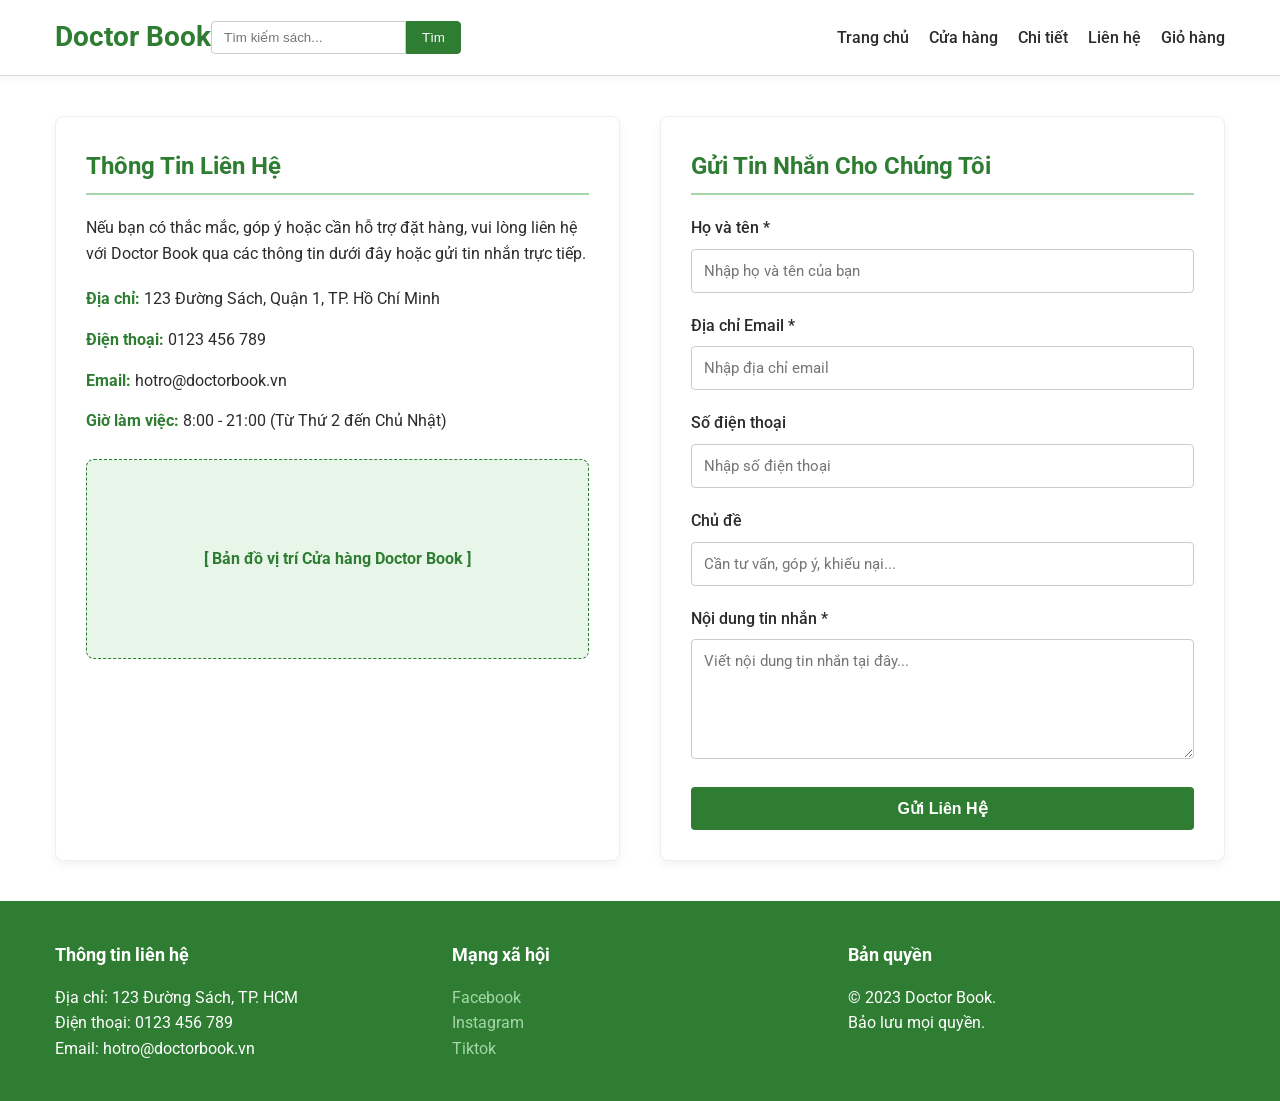
<file: hoc-web/du-an-web/public/lien-he.html>
<!DOCTYPE html>
<html lang="vi">
<head>
    <meta charset="UTF-8">
    <meta name="viewport" content="width=device-width, initial-scale=1.0">
    <title>Liên hệ - Doctor Book</title>
    <!-- Nhúng phông chữ Roboto từ Google Fonts -->
    <link href="https://fonts.googleapis.com/css2?family=Roboto:wght@400;500;700&display=swap" rel="stylesheet">
    <!-- Nạp file CSS chung -->
    <link rel="stylesheet" href="css/style.css">
</head>
<body>

    <!-- PHẦN ĐẦU TRANG -->
    <header class="dau-trang">
        <div class="khung-chua flex-ngang">
            <div class="logo">
                <h1>Doctor Book</h1>
            </div>
            
            <div class="khung-tim-kiem">
                <input type="text" placeholder="Tìm kiếm sách..." class="o-nhap-tim-kiem">
                <button class="nut-tim-kiem">Tìm</button>
            </div>

            <nav class="trinh-don">
                <ul class="danh-sach-trinh-don">
                    <li><a href="index.html">Trang chủ</a></li>
                    <li><a href="cua-hang.html">Cửa hàng</a></li>
                    <li><a href="chi-tiet.html">Chi tiết</a></li>
                    <li><a href="lien-he.html">Liên hệ</a></li>
                    <li><a href="#">Giỏ hàng</a></li>
                </ul>
            </nav>
        </div>
    </header>

    <main class="khung-chua">
        <div class="bo-cuc-lien-he">
            <!-- CỘT BÊN TRÁI: THÔNG TIN LIÊN HỆ -->
            <section class="cot-thong-tin-lh">
                <h2 class="tieu-de-trang-lh">Thông Tin Liên Hệ</h2>
                <p style="margin-bottom: 20px;">Nếu bạn có thắc mắc, góp ý hoặc cần hỗ trợ đặt hàng, vui lòng liên hệ với Doctor Book qua các thông tin dưới đây hoặc gửi tin nhắn trực tiếp.</p>
                
                <ul class="danh-sach-chi-tiet-lh">
                    <li><strong>Địa chỉ:</strong> 123 Đường Sách, Quận 1, TP. Hồ Chí Minh</li>
                    <li><strong>Điện thoại:</strong> 0123 456 789</li>
                    <li><strong>Email:</strong> hotro@doctorbook.vn</li>
                    <li><strong>Giờ làm việc:</strong> 8:00 - 21:00 (Từ Thứ 2 đến Chủ Nhật)</li>
                </ul>

                <div class="ban-do-gia-lap">
                    <span>[ Bản đồ vị trí Cửa hàng Doctor Book ]</span>
                </div>
            </section>

            <!-- CỘT BÊN PHẢI: FORM GỬI PHẢN HỒI -->
            <section class="cot-form-lien-he">
                <h2 class="tieu-de-trang-lh">Gửi Tin Nhắn Cho Chúng Tôi</h2>
                <form action="#" method="post">
                    <div class="nhom-truong">
                        <label for="ho-ten">Họ và tên *</label>
                        <input type="text" id="ho-ten" name="ho-ten" class="truong-nhap" placeholder="Nhập họ và tên của bạn" required>
                    </div>

                    <div class="nhom-truong">
                        <label for="email">Địa chỉ Email *</label>
                        <input type="email" id="email" name="email" class="truong-nhap" placeholder="Nhập địa chỉ email" required>
                    </div>

                    <div class="nhom-truong">
                        <label for="so-dien-thoai">Số điện thoại</label>
                        <input type="tel" id="so-dien-thoai" name="so-dien-thoai" class="truong-nhap" placeholder="Nhập số điện thoại">
                    </div>

                    <div class="nhom-truong">
                        <label for="chu-de">Chủ đề</label>
                        <input type="text" id="chu-de" name="chu-de" class="truong-nhap" placeholder="Cần tư vấn, góp ý, khiếu nại...">
                    </div>

                    <div class="nhom-truong">
                        <label for="noi-dung">Nội dung tin nhắn *</label>
                        <textarea id="noi-dung" name="noi-dung" class="truong-nhap" placeholder="Viết nội dung tin nhắn tại đây..." required></textarea>
                    </div>

                    <button type="submit" class="nut-gui-lh">Gửi Liên Hệ</button>
                </form>
            </section>
        </div>
    </main>

    <!-- PHẦN CHÂN TRANG -->
    <footer class="chan-trang">
        <div class="khung-chua danh-sach-cot-chan-trang">
            <div class="cot-chan-trang">
                <h4>Thông tin liên hệ</h4>
                <p>Địa chỉ: 123 Đường Sách, TP. HCM</p>
                <p>Điện thoại: 0123 456 789</p>
                <p>Email: hotro@doctorbook.vn</p>
            </div>
            <div class="cot-chan-trang">
                <h4>Mạng xã hội</h4>
                <ul class="danh-sach-lien-ket">
                    <li><a href="#">Facebook</a></li>
                    <li><a href="#">Instagram</a></li>
                    <li><a href="#">Tiktok</a></li>
                </ul>
            </div>
            <div class="cot-chan-trang">
                <h4>Bản quyền</h4>
                <p>© 2023 Doctor Book.</p>
                <p>Bảo lưu mọi quyền.</p>
            </div>
        </div>
    </footer>

</body>
</html>
</file>
<file: hoc-web/du-an-web/public/css/style.css>
/* --- CÀI ĐẶT CHUNG --- */
:root {
    --mau-chu-dao: #2e7d32;      /* Xanh lá chuẩn theo yêu cầu ban đầu */
    --mau-nhan: #a5d6a7;         /* Xanh lá sáng nhẹ */
    --mau-nhan-dam: #1b5e20;     /* Xanh lá rất đậm (dùng cho hover) */
    --mau-nen-chinh: #ffffff;    /* Trắng */
    --mau-nen-phu: #e8f5e9;      /* Xanh lá cực nhạt cho phần nền phụ */
    --mau-chu: #2b2b2b;          /* Xám đậm */
}

* {
    margin: 0;
    padding: 0;
    box-sizing: border-box;
}

body {
    font-family: 'Roboto', sans-serif;
    color: var(--mau-chu);
    background-color: var(--mau-nen-chinh);
    line-height: 1.6;
}

/* Khung chứa giới hạn chiều rộng trang, canh giữa */
.khung-chua {
    max-width: 1200px;
    margin: 0 auto;
    padding: 0 15px;
}

/* Tiện ích Flexbox ngang */
.flex-ngang {
    display: flex;
    justify-content: space-between;
    align-items: center;
}

/* Loại bỏ dấu chấm của danh sách */
ul {
    list-style: none;
}

/* Loại bỏ gạch chân của thẻ a */
a {
    text-decoration: none;
    color: var(--mau-chu);
}

/* --- ĐẦU TRANG (HEADER) --- */
.dau-trang {
    background-color: var(--mau-nen-chinh);
    padding: 15px 0;
    border-bottom: 1px solid #ddd;
    /* Cố định Header */
    position: sticky;
    top: 0;
    z-index: 1000;
    box-shadow: 0 2px 10px rgba(0,0,0,0.05);
}

.logo h1 {
    color: var(--mau-chu-dao);
    font-size: 28px;
}

/* Tìm kiếm */
.khung-tim-kiem {
    display: flex;
}
.o-nhap-tim-kiem {
    padding: 8px 12px;
    border: 1px solid #ccc;
    border-radius: 4px 0 0 4px;
    outline: none;
}
.nut-tim-kiem {
    padding: 8px 15px;
    background-color: var(--mau-chu-dao);
    color: white;
    border: 1px solid var(--mau-chu-dao);
    border-radius: 0 4px 4px 0;
    cursor: pointer;
}

/* Trình đơn (Menu) */
.trinh-don {
    margin-left: auto;
    padding-left: 20px;
}
.danh-sach-trinh-don {
    display: flex;
    gap: 20px;
}
.danh-sach-trinh-don a {
    font-weight: 500;
}
.danh-sach-trinh-don a:hover {
    color: var(--mau-chu-dao);
}

/* --- BANNER CHÀO MỪNG --- */
.anh-bia {
    background: linear-gradient(135deg, #a5d6a7, #81c784, #4caf50, #2e7d32);
    color: white;
    text-align: center;
    padding: 80px 15px;
    margin-bottom: 40px;
}
.anh-bia h2 {
    font-size: 46px;
    margin-bottom: 15px;
    text-shadow: 1px 1px 3px rgba(0,0,0,0.2);
}
.anh-bia p {
    font-size: 22px;
    margin-bottom: 30px;
}
.nut-hanh-dong {
    display: inline-block;
    background-color: var(--mau-nen-chinh);
    color: var(--mau-chu-dao);
    padding: 12px 24px;
    border-radius: 5px;
    font-weight: bold;
    font-size: 18px;
    box-shadow: 0 4px 6px rgba(0,0,0,0.1);
    transition: all 0.3s ease;
}
.nut-hanh-dong:hover {
    background-color: #f1f1f1;
    transform: translateY(-2px);
}

/* --- KHU VỰC SÁCH CHUNG --- */
.khu-vuc-sach {
    margin-bottom: 40px;
}
.tieu-de-khu-vuc {
    text-align: center;
    font-size: 28px;
    margin-bottom: 20px;
    color: var(--mau-chu-dao);
}

/* --- DANH SÁCH SÁCH & THẺ SẢN PHẨM --- */
.danh-sach-sach {
    display: grid;
    grid-template-columns: repeat(4, 1fr);
    gap: 20px;
}

.the-san-pham {
    border: 1px solid #eee;
    padding: 15px;
    border-radius: 8px;
    text-align: center;
    background-color: var(--mau-nen-chinh);
    transition: transform 0.3s ease;
}
.the-san-pham:hover {
    transform: translateY(-5px);
    box-shadow: 0 4px 12px rgba(46, 125, 50, 0.15);
}
.anh-sach {
    width: 100%;
    height: auto;
    border-radius: 4px;
    margin-bottom: 15px;
}
.ten-sach {
    font-size: 16px;
    margin-bottom: 10px;
}
.gia-sach {
    color: #e74c3c;
    font-weight: bold;
    margin-bottom: 15px;
}
.nut-mua {
    background-color: var(--mau-chu-dao);
    color: white;
    border: none;
    padding: 10px 15px;
    border-radius: 4px;
    cursor: pointer;
    width: 100%;
    font-weight: bold;
}
.nut-mua:hover {
    background-color: var(--mau-nhan-dam);
}

/* --- LÝ DO CHỌN DOCTOR BOOK --- */
.khu-vuc-ly-do {
    background-color: var(--mau-nen-phu);
    padding: 40px 0;
    margin-bottom: 40px;
}
.danh-sach-ly-do {
    display: grid;
    grid-template-columns: repeat(3, 1fr);
    gap: 30px;
    text-align: center;
}
.the-ly-do h4 {
    margin-bottom: 10px;
    color: var(--mau-chu-dao);
}

/* --- CHÂN TRANG (FOOTER) --- */
.chan-trang {
    background-color: var(--mau-chu-dao);
    color: white;
    padding: 40px 0;
}
.danh-sach-cot-chan-trang {
    display: grid;
    grid-template-columns: repeat(3, 1fr);
    gap: 20px;
}
.cot-chan-trang h4 {
    margin-bottom: 15px;
    font-size: 18px;
}
.cot-chan-trang a {
    color: var(--mau-nhan);
}
.cot-chan-trang a:hover {
    text-decoration: underline;
    color: white;
}

/* ======================================================= */
/* ====== CSS THÊM MỚI TỪ ĐÂY DÀNH CHO TRANG CỬA HÀNG ====== */
/* ======================================================= */

.bo-cuc-cua-hang {
    display: flex;
    gap: 30px;
    margin-top: 40px;
    margin-bottom: 40px;
    align-items: flex-start; 
}
.cot-bo-loc {
    width: 25%;
    background-color: var(--mau-nen-phu);
    padding: 20px;
    border-radius: 8px;
}
.khoi-loc h3 {
    color: var(--mau-chu-dao);
    font-size: 18px;
    margin-bottom: 15px;
    border-bottom: 2px solid var(--mau-nhan);
    padding-bottom: 5px;
}
.khoi-loc li {
    margin-bottom: 12px;
}
.khoi-loc a:hover {
    color: var(--mau-chu-dao);
    font-weight: bold;
}
.mt-20 {
    margin-top: 25px; 
}
.cot-san-pham {
    width: 75%;
}
.thanh-cong-cu {
    display: flex;
    justify-content: space-between;
    align-items: center;
    margin-bottom: 20px;
    padding-bottom: 10px;
    border-bottom: 1px solid #ddd;
}
.o-sap-xep {
    padding: 8px 12px;
    border: 1px solid #ccc;
    border-radius: 4px;
    outline: none;
}
.danh-sach-cua-hang {
    grid-template-columns: repeat(3, 1fr);
}

/* ======================================================= */
/* ====== CSS THÊM MỚI TỪ ĐÂY DÀNH CHO TRANG CHI TIẾT ====== */
/* ======================================================= */

/* Khung bọc phần ảnh và thông tin chung */
.bo-cuc-chi-tiet {
    display: flex;
    gap: 40px;
    margin-top: 40px;
    margin-bottom: 40px;
    background-color: var(--mau-nen-chinh);
    padding: 30px;
    border-radius: 8px;
    box-shadow: 0 4px 10px rgba(0,0,0,0.05); /* Tạo bóng đổ nhẹ cho nổi bật */
}

/* Cột chứa ảnh bên trái */
.cot-anh-chi-tiet {
    width: 40%;
}
.cot-anh-chi-tiet img {
    width: 100%;
    height: auto;
    border-radius: 8px;
    border: 1px solid #eee;
}

/* Cột chứa thông tin bên phải */
.cot-thong-tin-chi-tiet {
    width: 60%;
}
.ten-sach-chi-tiet {
    font-size: 32px;
    color: var(--mau-chu-dao);
    margin-bottom: 15px;
}
.tac-gia {
    font-size: 16px;
    color: #555;
    margin-bottom: 15px;
}
.gia-sach-chi-tiet {
    font-size: 28px;
    color: #e74c3c;
    font-weight: bold;
    margin-bottom: 20px;
}
.mo-ta-ngan {
    font-size: 16px;
    margin-bottom: 30px;
    line-height: 1.8;
}

/* Khu vực điền số lượng và nút mua */
.khung-dat-hang {
    display: flex;
    align-items: center;
    gap: 15px;
    margin-bottom: 30px;
}
.o-so-luong {
    width: 60px;
    padding: 10px;
    font-size: 16px;
    border: 1px solid #ccc;
    border-radius: 4px;
    text-align: center;
}
.nut-them-gio-hang-to {
    background-color: var(--mau-chu-dao);
    color: white;
    border: none;
    padding: 12px 30px;
    font-size: 18px;
    border-radius: 4px;
    cursor: pointer;
    font-weight: bold;
    transition: background-color 0.3s;
}
.nut-them-gio-hang-to:hover {
    background-color: var(--mau-nhan-dam);
}

/* Khu vực mô tả dài dưới cùng */
.mo-ta-chi-tiet {
    margin-bottom: 40px;
    padding: 0 15px;
}
.mo-ta-chi-tiet h3 {
    font-size: 24px;
    color: var(--mau-chu-dao);
    margin-bottom: 15px;
    border-bottom: 2px solid var(--mau-nhan);
    padding-bottom: 5px;
    display: inline-block;
}

/* ======================================================= */
/* ====== CSS THÊM MỚI TỪ ĐÂY DÀNH CHO TRANG LIÊN HỆ ====== */
/* ======================================================= */

.bo-cuc-lien-he {
    display: flex;
    gap: 40px;
    margin-top: 40px;
    margin-bottom: 40px;
}

.cot-thong-tin-lh, .cot-form-lien-he {
    flex: 1;
    background-color: var(--mau-nen-chinh);
    padding: 30px;
    border-radius: 8px;
    box-shadow: 0 4px 10px rgba(0,0,0,0.05);
    border: 1px solid #eee;
}

.tieu-de-trang-lh {
    font-size: 24px;
    color: var(--mau-chu-dao);
    margin-bottom: 20px;
    border-bottom: 2px solid var(--mau-nhan);
    padding-bottom: 8px;
}

.danh-sach-chi-tiet-lh li {
    margin-bottom: 15px;
    font-size: 16px;
    line-height: 1.6;
}

.danh-sach-chi-tiet-lh strong {
    color: var(--mau-chu-dao);
}

.ban-do-gia-lap {
    margin-top: 25px;
    width: 100%;
    height: 200px;
    background-color: var(--mau-nen-phu);
    border: 1px dashed var(--mau-chu-dao);
    border-radius: 8px;
    display: flex;
    align-items: center;
    justify-content: center;
    color: var(--mau-chu-dao);
    font-weight: bold;
}

/* Form liên hệ */
.nhom-truong {
    margin-bottom: 20px;
}

.nhom-truong label {
    display: block;
    font-weight: 500;
    margin-bottom: 8px;
    color: var(--mau-chu);
}

.truong-nhap {
    width: 100%;
    padding: 12px;
    border: 1px solid #ccc;
    border-radius: 4px;
    font-family: inherit;
    font-size: 15px;
    outline: none;
    transition: border-color 0.3s;
}

.truong-nhap:focus {
    border-color: var(--mau-chu-dao);
}

textarea.truong-nhap {
    resize: vertical;
    min-height: 120px;
}

.nut-gui-lh {
    background-color: var(--mau-chu-dao);
    color: white;
    border: none;
    padding: 12px 25px;
    font-size: 16px;
    font-weight: bold;
    border-radius: 4px;
    cursor: pointer;
    width: 100%;
    transition: background-color 0.3s;
}

.nut-gui-lh:hover {
    background-color: var(--mau-nhan-dam);
}

/* --- RESPONSIVE CHUNG BỔ SUNG LẠI --- */
@media (max-width: 768px) {
    .flex-ngang {
        flex-direction: column;
        gap: 15px;
    }
    .trinh-don {
        margin-left: 0;
        padding-left: 0;
    }
    .danh-sach-trinh-don {
        flex-wrap: wrap;
        justify-content: center;
    }
    .danh-sach-sach {
        grid-template-columns: 1fr;
    }
    .danh-sach-ly-do {
        grid-template-columns: 1fr;
    }
    .danh-sach-cot-chan-trang {
        grid-template-columns: 1fr;
        text-align: center;
    }
    
    /* Responsive trang cửa hàng */
    .bo-cuc-cua-hang {
        flex-direction: column; 
    }
    .cot-bo-loc, .cot-san-pham {
        width: 100%;
    }
    .danh-sach-cua-hang {
        grid-template-columns: 1fr; 
    }

    /* Responsive trang chi tiết */
    .bo-cuc-chi-tiet {
        flex-direction: column; /* Trên điện thoại đẩy ảnh lên trên, thông tin xuống dưới */
        padding: 15px;
    }
    .cot-anh-chi-tiet, .cot-thong-tin-chi-tiet {
        width: 100%; /* Cột ảnh và thông tin chiếm trọn 100% màn hình */
    }

    /* Responsive trang liên hệ */
    .bo-cuc-lien-he {
        flex-direction: column;
        gap: 20px;
    }
}
</file>
